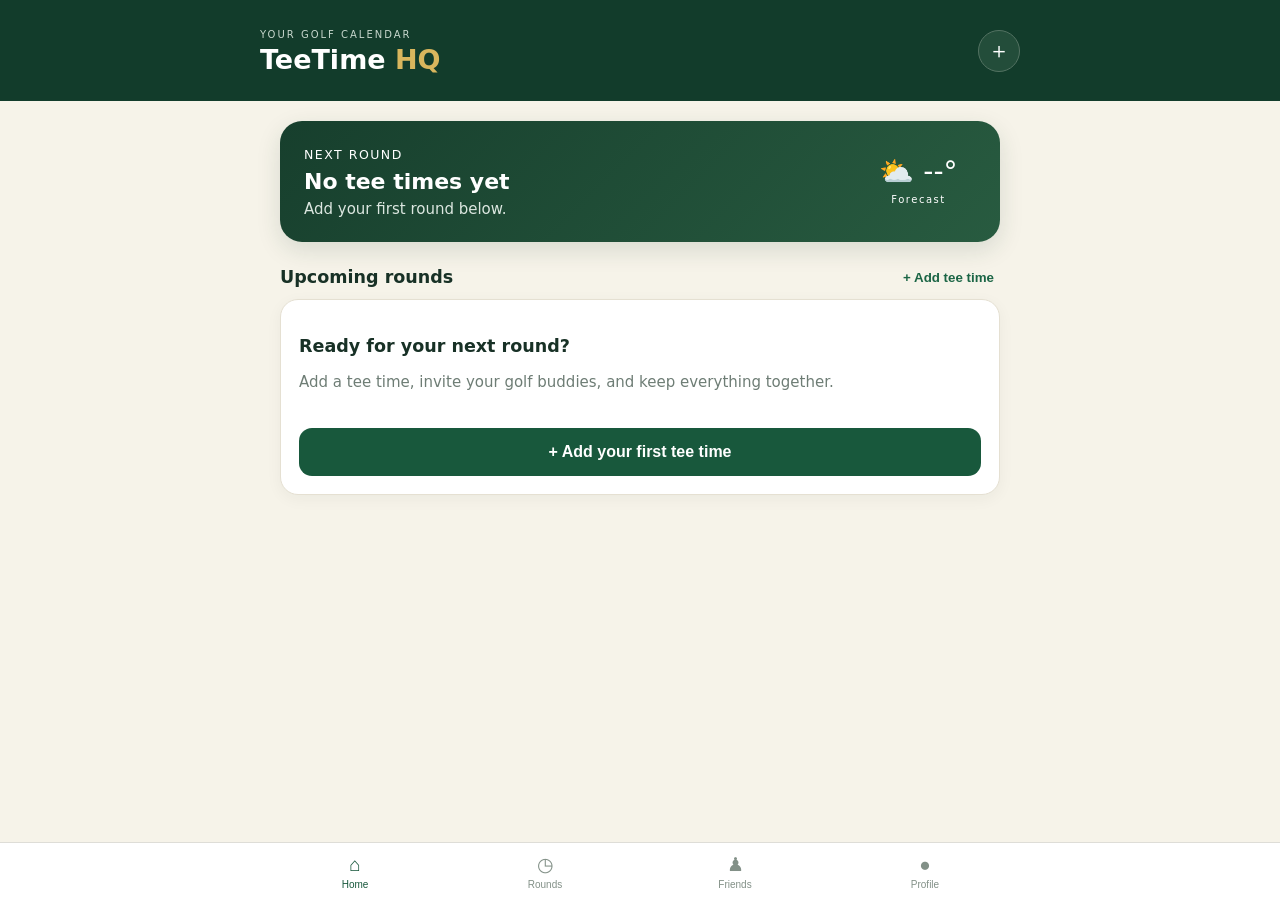
<file: index.html>
<!doctype html>
<html lang="en">
<head>
<meta charset="utf-8"><meta name="viewport" content="width=device-width,initial-scale=1,viewport-fit=cover">
<meta name="theme-color" content="#123c2b"><title>TeeTime HQ</title>
<link rel="manifest" href="manifest.json"><link rel="stylesheet" href="styles.css">
</head><body>
<header><div><span class="eyebrow">YOUR GOLF CALENDAR</span><h1>TeeTime <b>HQ</b></h1></div><button class="icon" id="installBtn">＋</button></header>
<main>
<section id="home" class="page active">
<div class="hero"><div><small>NEXT ROUND</small><h2 id="nextCourse">No tee times yet</h2><p id="nextWhen">Add your first round below.</p></div><div class="weather" id="weather">⛅ --°<small>Forecast</small></div></div>
<div class="section-title"><h3>Upcoming rounds</h3><button onclick="openRound()">+ Add tee time</button></div>
<div id="rounds"></div>
</section>
<section id="roundPage" class="page"><button class="back" onclick="go('home')">← Back</button><h2>Add Tee Time</h2>
<form id="roundForm">
<label>Golf course<input id="course" list="courses" placeholder="Start typing a course name…" required></label>
<datalist id="courses"><option>Cog Hill Golf & Country Club</option><option>Brookfield Hills Golf Course</option><option>Dubsdread Golf Course</option><option>Ruffled Feathers Golf Club</option><option>Chicago Highlands Club</option><option>Harborside International Golf Center</option></datalist>
<label>Course city and state <input id="location" placeholder="e.g. Lemont, Illinois" required></label><div class="two"><label>Date<input id="date" type="date" required></label><label>Tee time<input id="time" type="time" required></label></div>
<div class="two"><label>Players<select id="players"><option>1</option><option>2</option><option>3</option><option selected>4</option></select></label><label>Green fee<input id="fee" type="number" placeholder="$ optional"></label></div>
<label>Confirmation #<input id="confirm" placeholder="Optional"></label>
<h3>Invite friends</h3><div id="friendChecks" class="chips"></div>
<button class="primary" type="submit">Save Tee Time</button></form></section>
<section id="friends" class="page"><div class="section-title"><h2>Golf Friends</h2><button onclick="addFriend()">+ Add</button></div><p class="muted">Your regular playing partners, ready to invite.</p><div id="friendList"></div></section>
<section id="history" class="page"><h2>Rounds</h2><p class="muted">Your golf schedule and round history.</p><div id="allRounds"></div></section>
<section id="profile" class="page"><h2>Profile</h2><div class="card"><h3>⛳ TeeTime HQ</h3><p>Organize golf. Fill your foursome. Never lose track of a tee time.</p></div><div class="card"><h3>Reminders</h3><p>Round reminders <span class="pill">Coming next</span></p><p>Weather alerts <span class="pill">Coming next</span></p></div><div class="card"><h3>Install App</h3><p>Add TeeTime HQ to your phone's Home Screen for an app-like experience.</p></div><div class="card danger-card"><h3>Reset App Data</h3><p>Clear saved tee times and friends on this device.</p><button class="danger" onclick="resetAppData()">Reset App Data</button></div></section>
</main>
<nav><button onclick="go('home')" class="active">⌂<span>Home</span></button><button onclick="go('history')">◷<span>Rounds</span></button><button onclick="go('friends')">♟<span>Friends</span></button><button onclick="go('profile')">●<span>Profile</span></button></nav>
<script src="app.js?v=5-working"></script></body></html>
</file>
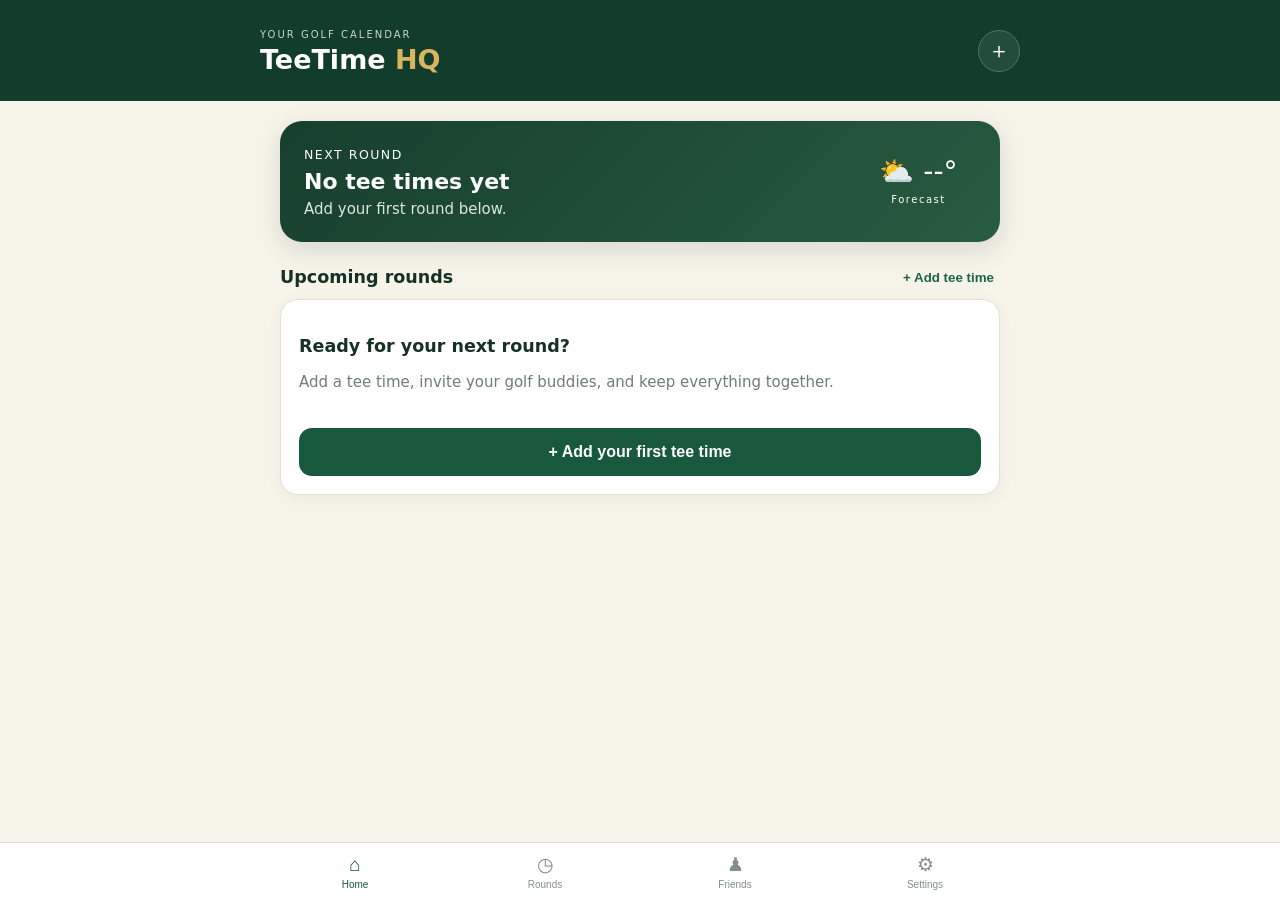
<file: index .html>
<!doctype html>
<html lang="en">
<head>
<meta charset="utf-8"><meta http-equiv="Cache-Control" content="no-cache, no-store, must-revalidate"><meta http-equiv="Pragma" content="no-cache"><meta http-equiv="Expires" content="0"><meta name="viewport" content="width=device-width,initial-scale=1,viewport-fit=cover">
<meta name="theme-color" content="#123c2b"><title>TeeTime HQ</title>
<style>*{box-sizing:border-box}body{margin:0;background:#f6f3e9;color:#183126;font:15px system-ui,-apple-system,Segoe UI,sans-serif;padding-bottom:82px}header{background:#123c2b;color:white;padding:24px max(20px,calc((100% - 760px)/2));display:flex;justify-content:space-between;align-items:center}h1{margin:2px 0;font-size:27px}h1 b{color:#d9b65d}.eyebrow{font-size:10px;letter-spacing:2px;color:#c7d7cd}header .icon{border:1px solid #537262;background:#234d3a;color:white;border-radius:50%;width:42px;height:42px;font-size:22px}main{max-width:760px;margin:auto;padding:20px}.page{display:none}.page.active{display:block}.hero{background:linear-gradient(135deg,#173f2d,#285b40);color:white;border-radius:22px;padding:24px;display:flex;justify-content:space-between;align-items:center;box-shadow:0 8px 25px #173f2d22}.hero h2{margin:6px 0;font-size:22px}.hero p{margin:0;color:#dce7e0}.hero small{letter-spacing:1.5px}.weather{font-size:28px;text-align:center}.weather small{display:block;font-size:10px;margin-top:4px}.section-title{display:flex;align-items:center;justify-content:space-between;margin:25px 0 10px}.section-title h2,.section-title h3{margin:0}.section-title button,.back{border:0;background:transparent;color:#1b6545;font-weight:700}.card{background:white;border:1px solid #e5e0d2;border-radius:18px;padding:18px;margin:12px 0;box-shadow:0 4px 16px #1831260c}.round-top{display:flex;justify-content:space-between;gap:10px}.round-top h3{margin:0 0 4px}.datebox{background:#edf2ec;border-radius:12px;padding:8px 12px;text-align:center;min-width:62px}.datebox b{display:block;font-size:20px}.players{display:flex;gap:7px;align-items:center;margin:15px 0}.avatar{width:32px;height:32px;border-radius:50%;background:#d9b65d;color:#173f2d;display:grid;place-items:center;font-weight:800}.open{border:1px dashed #8aa093;background:white}.actions{display:flex;gap:8px}.actions button{flex:1;border:1px solid #d9ded9;background:#f9faf8;padding:10px;border-radius:10px;color:#214734;font-weight:650}form label{display:block;font-weight:650;margin:14px 0 6px}input,select{width:100%;border:1px solid #d8d6cd;border-radius:12px;padding:13px;background:white;font:inherit;margin-top:6px}.two{display:grid;grid-template-columns:1fr 1fr;gap:12px}.primary{width:100%;border:0;border-radius:13px;padding:15px;background:#18583c;color:white;font-weight:800;font-size:16px;margin-top:22px}.chips{display:flex;flex-wrap:wrap;gap:8px}.chip{background:white;border:1px solid #d8d6cd;border-radius:999px;padding:8px 11px}.muted{color:#6e7d75}.pill{font-size:11px;background:#edf2ec;padding:4px 8px;border-radius:20px;color:#326147}nav{position:fixed;bottom:0;left:0;right:0;background:white;border-top:1px solid #deddd7;display:flex;justify-content:center;z-index:5;padding-bottom:env(safe-area-inset-bottom)}nav button{width:min(25%,190px);border:0;background:white;padding:10px;color:#829087;font-size:19px}nav span{display:block;font-size:10px;margin-top:3px}nav button.active{color:#18583c}@media(max-width:480px){main{padding:16px}.hero{padding:19px}.two{grid-template-columns:1fr 1fr}.actions{flex-wrap:wrap}.actions button{min-width:42%}}
.forecast-line{margin-top:13px;color:#376b4d;background:#f0f5ed;border-radius:9px;padding:9px;font-size:12px}.weather{min-width:115px}.weather small{line-height:1.6}

.danger-card{border-color:#ead3cf}.danger{width:100%;border:1px solid #b94b3d;background:#fff;color:#a23c31;border-radius:12px;padding:13px;font-weight:800}</style>

<style>
.groupbar{display:flex;gap:8px;overflow-x:auto;padding:4px 0 12px}.group-pill{border:1px solid #cfd8d1;background:#fff;color:#24513b;border-radius:999px;padding:9px 12px;font-weight:700;white-space:nowrap}.group-pill.active{background:#18583c;color:#fff;border-color:#18583c}.friend-meta{display:flex;gap:6px;flex-wrap:wrap;margin-top:8px}.mini-tag{font-size:11px;background:#edf2ec;color:#326147;border-radius:999px;padding:4px 8px}.settings-row{display:flex;justify-content:space-between;align-items:center;gap:16px;padding:12px 0;border-bottom:1px solid #ecebe5}.settings-row:last-child{border-bottom:0}.settings-row select,.settings-row input{width:auto;min-width:105px;margin:0}.install-steps{margin:8px 0 0;padding-left:22px;line-height:1.7}.secondary{width:100%;border:1px solid #bfc9c2;background:#fff;color:#18583c;border-radius:12px;padding:13px;font-weight:800}.friend-card-actions{display:flex;gap:8px}.small-btn{border:0;background:#edf2ec;color:#24513b;border-radius:9px;padding:8px 10px;font-weight:700}
</style></head><body>
<header><div><span class="eyebrow">YOUR GOLF CALENDAR</span><h1>TeeTime <b>HQ</b></h1></div><button class="icon" id="installBtn">＋</button></header>
<main>
<section id="home" class="page active">
<div class="hero"><div><small>NEXT ROUND</small><h2 id="nextCourse">No tee times yet</h2><p id="nextWhen">Add your first round below.</p></div><div class="weather" id="weather">⛅ --°<small>Forecast</small></div></div>
<div class="section-title"><h3>Upcoming rounds</h3><button onclick="openRound()">+ Add tee time</button></div>
<div id="rounds"></div>
</section>
<section id="roundPage" class="page"><button class="back" onclick="go('home')">← Back</button><h2>Add Tee Time</h2>
<form id="roundForm">
<label>Golf course<input id="course" list="courses" placeholder="Start typing a course name…" required></label>
<datalist id="courses"><option>Cog Hill Golf & Country Club</option><option>Brookfield Hills Golf Course</option><option>Dubsdread Golf Course</option><option>Ruffled Feathers Golf Club</option><option>Chicago Highlands Club</option><option>Harborside International Golf Center</option></datalist>
<label>Course city and state <input id="location" placeholder="e.g. Lemont, Illinois" required></label><div class="two"><label>Date<input id="date" type="date" required></label><label>Tee time<input id="time" type="time" required></label></div>
<div class="two"><label>Players<select id="players"><option>1</option><option>2</option><option>3</option><option selected>4</option></select></label><label>Green fee<input id="fee" type="number" placeholder="$ optional"></label></div>
<label>Confirmation #<input id="confirm" placeholder="Optional"></label>
<h3>Invite friends</h3><div id="friendChecks" class="chips"></div>
<button class="primary" type="submit">Save Tee Time</button></form></section>
<section id="friends" class="page">
<div class="section-title"><h2>Golf Friends</h2><button onclick="addFriend()">+ Add Friend</button></div>
<p class="muted">Organize your playing partners into groups for faster invites.</p>
<div class="section-title" style="margin-top:12px"><h3>Groups</h3><button onclick="addGroup()">+ New Group</button></div>
<div id="groupBar" class="groupbar"></div>
<div id="friendList"></div>
</section>
<section id="history" class="page"><h2>Rounds</h2><p class="muted">Your golf schedule and round history.</p><div id="allRounds"></div></section>
<section id="profile" class="page">
<h2>Settings</h2>
<div class="card"><h3>⛳ Golfer Settings</h3>
<div class="settings-row"><span>Default group size</span><select id="defaultPlayers" onchange="saveSettings()"><option>2</option><option>3</option><option value="4">4</option></select></div>
<div class="settings-row"><span>Round reminders</span><input id="roundReminder" type="checkbox" onchange="saveSettings()"></div>
<div class="settings-row"><span>Weather alerts</span><input id="weatherAlert" type="checkbox" onchange="saveSettings()"></div>
</div>
<div class="card"><h3>Install TeeTime HQ</h3><div id="installHelp"></div><button id="settingsInstallBtn" class="secondary" onclick="installApp()">Install / Add to Home Screen</button></div>
<div class="card danger-card"><h3>Reset App Data</h3><p>Clear all saved tee times, friends, groups, and settings on this device.</p><button class="danger" onclick="resetAppData()">Reset App Data</button></div>
</section>
</main>
<nav><button onclick="go('home')" class="active">⌂<span>Home</span></button><button onclick="go('history')">◷<span>Rounds</span></button><button onclick="go('friends')">♟<span>Friends</span></button><button onclick="go('profile')">⚙<span>Settings</span></button></nav>
<script>const KEY="teetimeHQ.v1";
let state;
try { state=JSON.parse(localStorage.getItem(KEY)||"null")||{friends:[],rounds:[]}; }
catch(e){ state={friends:[],rounds:[]}; }
if(!Array.isArray(state.friends)) state.friends=[];
if(!Array.isArray(state.rounds)) state.rounds=[];
const oldDemo=["Mike","John","Dave"];
const oldNames=state.friends.map(f=>f&&f.name).filter(Boolean);
if(oldNames.length===3 && oldDemo.every(n=>oldNames.includes(n))){
  state.friends=[];
  localStorage.setItem(KEY,JSON.stringify(state));
}
const save=()=>localStorage.setItem(KEY,JSON.stringify(state));
function go(id){document.querySelectorAll(".page").forEach(x=>x.classList.remove("active"));document.getElementById(id).classList.add("active");document.querySelectorAll("nav button").forEach(x=>x.classList.remove("active"));let ids=["home","history","friends","profile"],i=ids.indexOf(id);if(i>=0)document.querySelectorAll("nav button")[i].classList.add("active");render()}
function openRound(){document.getElementById("date").min=new Date().toISOString().slice(0,10);renderFriendChecks();go("roundPage")}
function renderFriendChecks(){friendChecks.innerHTML=state.friends.map((f,i)=>`<label class="chip"><input style="width:auto;margin:0 5px 0 0" type="checkbox" value="${i}"> ${f.name}</label>`).join("")}
function initials(n){return n.split(" ").map(x=>x[0]).join("").slice(0,2).toUpperCase()}
function roundCard(r){let d=new Date(r.date+"T12:00:00"), invited=r.invited||[];return `<div class="card"><div class="round-top"><div><h3>${r.course}</h3><span class="muted">🕘 ${fmtTime(r.time)} · ${r.players} players</span></div><div class="datebox"><small>${d.toLocaleDateString([], {month:"short"}).toUpperCase()}</small><b>${d.getDate()}</b></div></div><div class="forecast-line" id="forecast-${r.id}">🌤️ Checking forecast…</div><div class="players">${invited.map(n=>`<span class="avatar" title="${n}">${initials(n)}</span>`).join("")}<span class="avatar open" title="Open spot">＋</span><span class="muted">${Math.max(0,r.players-invited.length-1)} open</span></div><div class="actions"><button onclick='shareRound(${JSON.stringify(r.id)})'>↗ Invite</button><button onclick='calendarRound(${JSON.stringify(r.id)})'>▣ Calendar</button><button onclick='directions(${JSON.stringify(r.course)})'>⌖ Directions</button></div></div>`}
function fmtTime(t){let [h,m]=t.split(":").map(Number),a=h>=12?"PM":"AM";return `${h%12||12}:${String(m).padStart(2,"0")} ${a}`}
function render(){let sorted=[...state.rounds].sort((a,b)=>(a.date+a.time).localeCompare(b.date+b.time));rounds.innerHTML=sorted.length?sorted.map(roundCard).join(""):`<div class="card"><h3>Ready for your next round?</h3><p class="muted">Add a tee time, invite your golf buddies, and keep everything together.</p><button class="primary" onclick="openRound()">+ Add your first tee time</button></div>`;allRounds.innerHTML=sorted.map(roundCard).join("")||'<p class="muted">No rounds saved yet.</p>';friendList.innerHTML=state.friends.map((f,i)=>`<div class="card"><div class="round-top"><div><b>${f.name}</b><p class="muted" style="margin:4px 0">Golf friend</p></div><button class="back" onclick="removeFriend(${i})">Remove</button></div></div>`).join("");let n=sorted[0];if(n){nextCourse.textContent=n.course;nextWhen.textContent=new Date(n.date+"T12:00").toLocaleDateString([],{weekday:"long",month:"long",day:"numeric"})+" · "+fmtTime(n.time);loadWeather(n)}else{nextCourse.textContent="No tee times yet";nextWhen.textContent="Add your first round below.";weather.innerHTML="⛅ --°<small>Forecast</small>"}sorted.forEach(loadRoundWeather)}
roundForm.addEventListener("submit",e=>{e.preventDefault();let invited=[...friendChecks.querySelectorAll("input:checked")].map(x=>state.friends[+x.value].name);state.rounds.push({id:Date.now(),course:course.value,location:location.value,date:date.value,time:time.value,players:+players.value,fee:fee.value,confirm:confirm.value,invited});save();roundForm.reset();go("home")});
function addFriend(){let n=prompt("Friend's name");if(n&&n.trim()){state.friends.push({name:n.trim()});save();render()}}
function removeFriend(i){state.friends.splice(i,1);save();render()}
function findRound(id){return state.rounds.find(x=>x.id==id)}
async function shareRound(id){let r=findRound(id),txt=`Golf? ${r.course} on ${r.date} at ${fmtTime(r.time)}. I have a spot open.`;if(navigator.share)await navigator.share({title:"TeeTime HQ Invite",text:txt});else{await navigator.clipboard.writeText(txt);alert("Invite copied to clipboard.")}}
function directions(c){window.open("https://www.google.com/maps/search/?api=1&query="+encodeURIComponent(c),"_blank")}
function calendarRound(id){let r=findRound(id),start=r.date.replaceAll("-","")+ "T"+r.time.replace(":","")+"00", [h,m]=r.time.split(":").map(Number),endH=h+4,end=r.date.replaceAll("-","")+"T"+String(endH).padStart(2,"0")+String(m).padStart(2,"0")+"00",ics=`BEGIN:VCALENDAR
VERSION:2.0
BEGIN:VEVENT
DTSTART:${start}
DTEND:${end}
SUMMARY:Golf - ${r.course}
LOCATION:${r.course}
DESCRIPTION:Players: ${["You",...(r.invited||[])].join(", ")}
END:VEVENT
END:VCALENDAR`;let a=document.createElement("a");a.href=URL.createObjectURL(new Blob([ics],{type:"text/calendar"}));a.download="tee-time.ics";a.click()}
const wxCache=new Map();
function weatherIcon(code){if(code===0)return '☀️';if([1,2,3].includes(code))return '⛅';if([45,48].includes(code))return '🌫️';if(code>=95)return '⛈️';if(code>=51&&code<=82)return '🌧️';if(code>=71&&code<=77)return '🌨️';return '🌤️'}
function windCompass(deg){return ['N','NE','E','SE','S','SW','W','NW'][Math.round(deg/45)%8]}
async function forecast(r){
 if(!r.location)throw Error('Add course city/state for weather');
 const cacheKey=r.location.toLowerCase()+'|'+r.date+'|'+r.time;
 const saved=wxCache.get(cacheKey);if(saved&&Date.now()-saved.at<20*60*1000)return saved.value;
 const parts=r.location.split(',').map(x=>x.trim());let query=parts[0];
 const geoUrl='https://geocoding-api.open-meteo.com/v1/search?name='+encodeURIComponent(query)+'&count=10&language=en&format=json';
 const gr=await fetch(geoUrl);if(!gr.ok)throw Error('Location search unavailable');const gj=await gr.json();
 let places=gj.results||[];if(parts.length>1){let term=parts.slice(1).join(' ').toLowerCase();places.sort((a,b)=>Number((b.admin1||'').toLowerCase().includes(term))-Number((a.admin1||'').toLowerCase().includes(term)))}
 const place=places[0];if(!place)throw Error('City not found');
 const url='https://api.open-meteo.com/v1/forecast?latitude='+place.latitude+'&longitude='+place.longitude+'&hourly=temperature_2m,precipitation_probability,wind_speed_10m,wind_direction_10m,weather_code&temperature_unit=fahrenheit&wind_speed_unit=mph&timezone=auto&forecast_days=16';
 const res=await fetch(url);if(!res.ok)throw Error('Forecast unavailable');const data=await res.json();
 const hour=r.date+'T'+r.time.slice(0,2)+':00';let i=data.hourly.time.indexOf(hour);
 if(i<0)throw Error('Forecast available within 16 days of tee time');
 const h=data.hourly,value={temp:Math.round(h.temperature_2m[i]),rain:h.precipitation_probability[i],wind:Math.round(h.wind_speed_10m[i]),direction:windCompass(h.wind_direction_10m[i]),icon:weatherIcon(h.weather_code[i]),place:place.name};
 wxCache.set(cacheKey,{at:Date.now(),value});return value;
}
async function loadRoundWeather(r){const el=document.getElementById('forecast-'+r.id);if(!el)return;try{const w=await forecast(r);if(el.isConnected)el.textContent=`${w.icon} ${w.temp}°F  ·  🌧️ ${w.rain}% rain  ·  💨 ${w.wind} mph ${w.direction}  ·  ${w.place} area`;}catch(e){if(el.isConnected)el.textContent='🌤️ '+e.message}}
async function loadWeather(r){const el=document.getElementById('weather');el.innerHTML='⛅ --°<small>Loading forecast…</small>';try{const w=await forecast(r);if(nextCourse.textContent!==r.course)return;el.innerHTML=`${w.icon} ${w.temp}°<small>🌧️ ${w.rain}% · 💨 ${w.wind} mph ${w.direction}</small>`}catch(e){el.innerHTML=`🌤️ --°<small>${e.message}</small>`}}

let deferred;
window.addEventListener("beforeinstallprompt",e=>{e.preventDefault();deferred=e});
installBtn.onclick=async()=>{if(deferred){deferred.prompt();deferred=null}else alert("On iPhone: tap Share, then Add to Home Screen. On Android: use the browser menu and choose Add to Home screen.")};
render();
function resetAppData(){
 if(!confirm("Reset TeeTime HQ? This deletes all saved tee times and friends on this device.")) return;
 localStorage.removeItem(KEY); location.reload();
}

// ---- Groups + Settings upgrade ----
if(!Array.isArray(state.groups)) state.groups=[];
if(!state.settings) state.settings={defaultPlayers:4,roundReminder:false,weatherAlert:false};
let activeGroup="all";

function saveState(){ localStorage.setItem(KEY,JSON.stringify(state)); }
function saveSettings(){
 state.settings.defaultPlayers=+(document.getElementById("defaultPlayers")?.value||4);
 state.settings.roundReminder=!!document.getElementById("roundReminder")?.checked;
 state.settings.weatherAlert=!!document.getElementById("weatherAlert")?.checked;
 saveState();
}
function renderSettings(){
 const dp=document.getElementById("defaultPlayers"), rr=document.getElementById("roundReminder"), wa=document.getElementById("weatherAlert");
 if(dp) dp.value=String(state.settings.defaultPlayers||4);
 if(rr) rr.checked=!!state.settings.roundReminder;
 if(wa) wa.checked=!!state.settings.weatherAlert;
 const help=document.getElementById("installHelp");
 if(help){
   const ios=/iPad|iPhone|iPod/.test(navigator.userAgent);
   help.innerHTML=ios
    ? '<p>On iPhone, Safari installs web apps through the Share menu:</p><ol class="install-steps"><li>Tap the <b>Share</b> button at the bottom of Safari.</li><li>Scroll and tap <b>Add to Home Screen</b>.</li><li>Tap <b>Add</b>.</li></ol>'
    : '<p>Use the button below. If your browser supports direct installation, it will show the install prompt. Otherwise use your browser menu and choose <b>Add to Home Screen</b>.</p>';
 }
}
function addGroup(){
 const n=prompt("Group name (example: Weekend Crew)");
 if(!n||!n.trim()) return;
 const name=n.trim();
 if(state.groups.some(g=>g.name.toLowerCase()===name.toLowerCase())) return alert("That group already exists.");
 state.groups.push({id:Date.now(),name}); saveState(); render();
}
function assignGroups(i){
 const f=state.friends[i];
 if(!state.groups.length) return alert("Create a group first.");
 const current=(f.groups||[]).map(String);
 const list=state.groups.map((g,n)=>`${n+1}. ${g.name}${current.includes(String(g.id))?" ✓":""}`).join("\n");
 const ans=prompt("Enter group numbers separated by commas.\n\n"+list+"\n\nLeave blank to remove from all groups.");
 if(ans===null) return;
 const ids=ans.trim()?ans.split(",").map(x=>state.groups[+x.trim()-1]).filter(Boolean).map(g=>String(g.id)):[];
 f.groups=[...new Set(ids)]; saveState(); render();
}
function selectGroup(id){ activeGroup=id; render(); }
function selectGroupForRound(id){
 const g=state.groups.find(x=>String(x.id)===String(id)); if(!g) return;
 const memberIndexes=state.friends.map((f,i)=>(f.groups||[]).map(String).includes(String(id))?i:-1).filter(i=>i>=0);
 document.querySelectorAll("#friendChecks input").forEach(cb=>{if(memberIndexes.includes(+cb.value)) cb.checked=true});
}
function renderGroupUI(){
 const bar=document.getElementById("groupBar"); if(!bar) return;
 bar.innerHTML=`<button class="group-pill ${activeGroup==="all"?"active":""}" onclick="selectGroup('all')">All Friends</button>`+
 state.groups.map(g=>`<button class="group-pill ${String(activeGroup)===String(g.id)?"active":""}" onclick="selectGroup('${g.id}')">${g.name}</button>`).join("");
}
function installApp(){
 if(deferred){deferred.prompt();deferred=null;return;}
 const ios=/iPad|iPhone|iPod/.test(navigator.userAgent);
 alert(ios?"Tap Safari's Share button, then choose Add to Home Screen, then Add.":"Open your browser menu and choose Install App or Add to Home Screen.");
}

const originalRender=render;
render=function(){
 originalRender();
 renderGroupUI(); renderSettings();
 const fl=document.getElementById("friendList");
 if(fl){
  const visible=state.friends.map((f,i)=>({f,i})).filter(x=>activeGroup==="all"||(x.f.groups||[]).map(String).includes(String(activeGroup)));
  fl.innerHTML=visible.length?visible.map(({f,i})=>`<div class="card"><div class="round-top"><div><b>${f.name}</b><div class="friend-meta">${(f.groups||[]).map(id=>state.groups.find(g=>String(g.id)===String(id))).filter(Boolean).map(g=>`<span class="mini-tag">${g.name}</span>`).join("")||'<span class="muted">No groups</span>'}</div></div><div class="friend-card-actions"><button class="small-btn" onclick="assignGroups(${i})">Groups</button><button class="small-btn" onclick="removeFriend(${i})">Remove</button></div></div></div>`).join(""):'<div class="card"><p class="muted">No friends here yet. Add a friend or assign someone to this group.</p></div>';
 }
}
renderFriendChecks=function(){
 const fc=document.getElementById("friendChecks"); if(!fc) return;
 fc.innerHTML=(state.groups.length?`<div style="width:100%;margin-bottom:8px"><b>Quick add group:</b><div class="groupbar">${state.groups.map(g=>`<button type="button" class="group-pill" onclick="selectGroupForRound('${g.id}')">${g.name}</button>`).join("")}</div></div>`:"")+
 state.friends.map((f,i)=>`<label class="chip"><input style="width:auto;margin:0 5px 0 0" type="checkbox" value="${i}"> ${f.name}</label>`).join("");
}
addFriend=function(){
 const n=prompt("Friend's name");
 if(n&&n.trim()){state.friends.push({name:n.trim(),groups:[]});saveState();render();}
}
const originalOpenRound=openRound;
openRound=function(){
 document.getElementById("date").min=new Date().toISOString().slice(0,10);
 document.getElementById("players").value=String(state.settings.defaultPlayers||4);
 renderFriendChecks();go("roundPage");
}
const oldReset=resetAppData;
resetAppData=function(){
 if(!confirm("Reset TeeTime HQ? This deletes all saved tee times, friends, groups, and settings on this device.")) return;
 localStorage.removeItem(KEY);location.reload();
}
render();
</script></body></html>
</file>
<file: styles.css>
*{box-sizing:border-box}body{margin:0;background:#f6f3e9;color:#183126;font:15px system-ui,-apple-system,Segoe UI,sans-serif;padding-bottom:82px}header{background:#123c2b;color:white;padding:24px max(20px,calc((100% - 760px)/2));display:flex;justify-content:space-between;align-items:center}h1{margin:2px 0;font-size:27px}h1 b{color:#d9b65d}.eyebrow{font-size:10px;letter-spacing:2px;color:#c7d7cd}header .icon{border:1px solid #537262;background:#234d3a;color:white;border-radius:50%;width:42px;height:42px;font-size:22px}main{max-width:760px;margin:auto;padding:20px}.page{display:none}.page.active{display:block}.hero{background:linear-gradient(135deg,#173f2d,#285b40);color:white;border-radius:22px;padding:24px;display:flex;justify-content:space-between;align-items:center;box-shadow:0 8px 25px #173f2d22}.hero h2{margin:6px 0;font-size:22px}.hero p{margin:0;color:#dce7e0}.hero small{letter-spacing:1.5px}.weather{font-size:28px;text-align:center}.weather small{display:block;font-size:10px;margin-top:4px}.section-title{display:flex;align-items:center;justify-content:space-between;margin:25px 0 10px}.section-title h2,.section-title h3{margin:0}.section-title button,.back{border:0;background:transparent;color:#1b6545;font-weight:700}.card{background:white;border:1px solid #e5e0d2;border-radius:18px;padding:18px;margin:12px 0;box-shadow:0 4px 16px #1831260c}.round-top{display:flex;justify-content:space-between;gap:10px}.round-top h3{margin:0 0 4px}.datebox{background:#edf2ec;border-radius:12px;padding:8px 12px;text-align:center;min-width:62px}.datebox b{display:block;font-size:20px}.players{display:flex;gap:7px;align-items:center;margin:15px 0}.avatar{width:32px;height:32px;border-radius:50%;background:#d9b65d;color:#173f2d;display:grid;place-items:center;font-weight:800}.open{border:1px dashed #8aa093;background:white}.actions{display:flex;gap:8px}.actions button{flex:1;border:1px solid #d9ded9;background:#f9faf8;padding:10px;border-radius:10px;color:#214734;font-weight:650}form label{display:block;font-weight:650;margin:14px 0 6px}input,select{width:100%;border:1px solid #d8d6cd;border-radius:12px;padding:13px;background:white;font:inherit;margin-top:6px}.two{display:grid;grid-template-columns:1fr 1fr;gap:12px}.primary{width:100%;border:0;border-radius:13px;padding:15px;background:#18583c;color:white;font-weight:800;font-size:16px;margin-top:22px}.chips{display:flex;flex-wrap:wrap;gap:8px}.chip{background:white;border:1px solid #d8d6cd;border-radius:999px;padding:8px 11px}.muted{color:#6e7d75}.pill{font-size:11px;background:#edf2ec;padding:4px 8px;border-radius:20px;color:#326147}nav{position:fixed;bottom:0;left:0;right:0;background:white;border-top:1px solid #deddd7;display:flex;justify-content:center;z-index:5;padding-bottom:env(safe-area-inset-bottom)}nav button{width:min(25%,190px);border:0;background:white;padding:10px;color:#829087;font-size:19px}nav span{display:block;font-size:10px;margin-top:3px}nav button.active{color:#18583c}@media(max-width:480px){main{padding:16px}.hero{padding:19px}.two{grid-template-columns:1fr 1fr}.actions{flex-wrap:wrap}.actions button{min-width:42%}}
.forecast-line{margin-top:13px;color:#376b4d;background:#f0f5ed;border-radius:9px;padding:9px;font-size:12px}.weather{min-width:115px}.weather small{line-height:1.6}

.danger-card{border-color:#ead3cf}.danger{width:100%;border:1px solid #b94b3d;background:#fff;color:#a23c31;border-radius:12px;padding:13px;font-weight:800}
</file>
